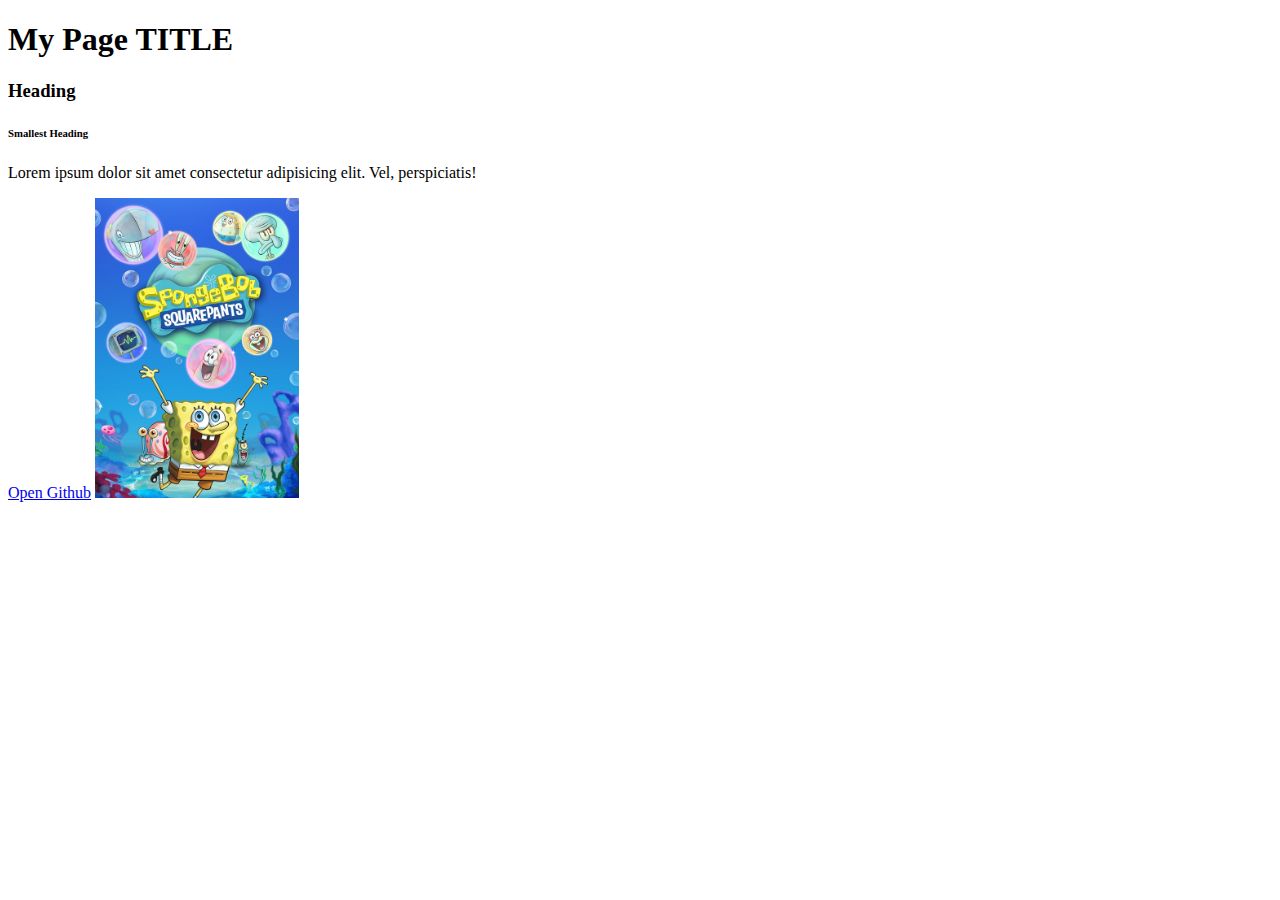
<file: index.html>
<!DOCTYPE html>
<html lang="en">
<head>
    <meta charset="UTF-8">
    <meta name="viewport" content="width= device-width, initial-scale=1.0">
    <title>Document</title>
</head>
<body>
    <h1>My Page TITLE</h1>
    <h3>Heading</h3>
    <h6>Smallest Heading</h6>

    <p>Lorem ipsum dolor sit amet consectetur adipisicing elit. Vel, perspiciatis!</p>

    <a href="https://www.google.com/" target="_blank" >Open Github</a>

    <img src="my image2.jpg" height="300" alt="">

    <video src=""></video>

    


    

    </body>
</html>
</file>
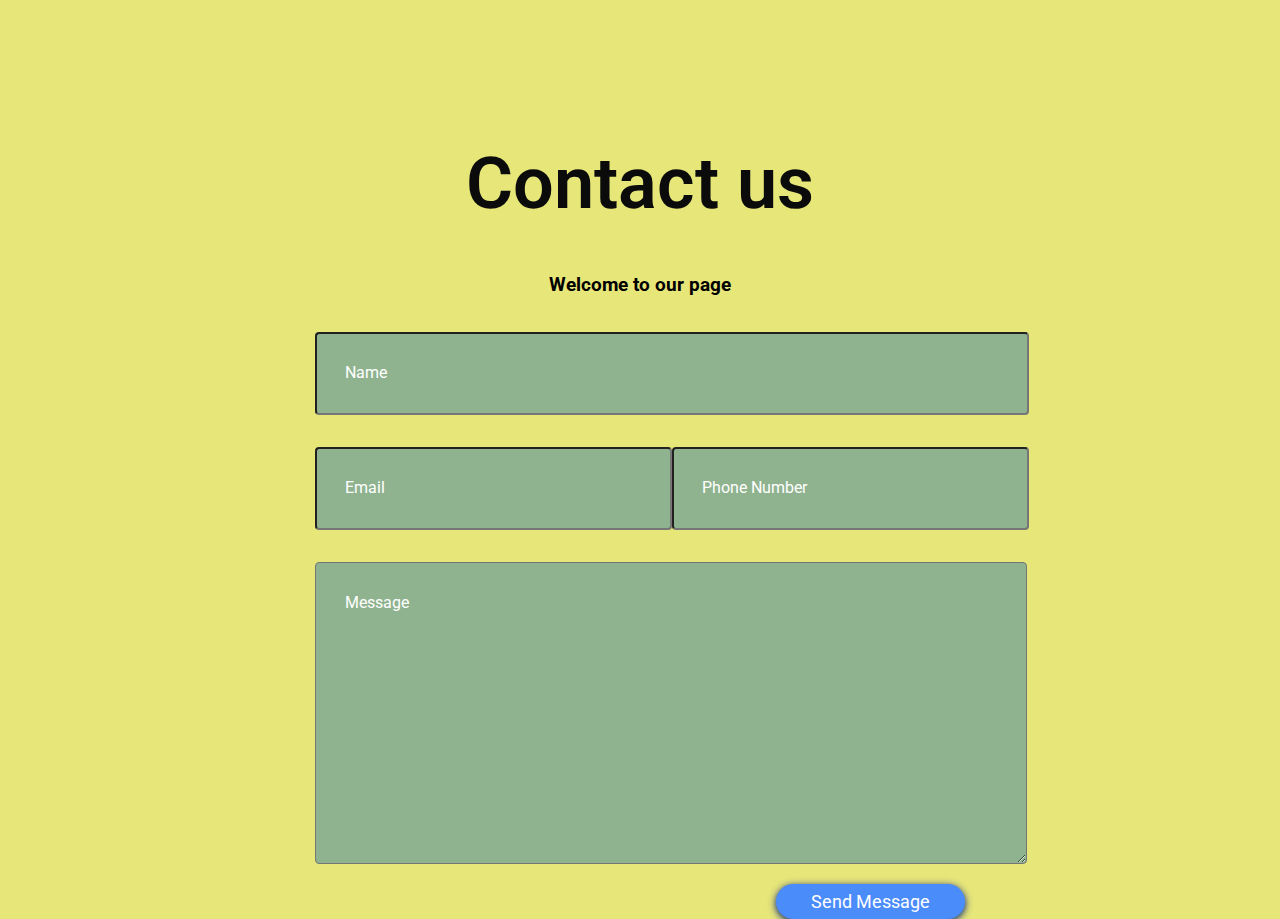
<file: assignment1.html>
<!DOCTYPE html>
<html lang="en">
<head>
    <meta charset="UTF-8">
    <meta name="viewport" content="width=device-width, initial-scale=1.0">
    <title>Document</title>
<link href="https://fonts.googleapis.com/css?family=Roboto:100,100italic,300,300italic,regular,italic,500,500italic,700,700italic,900,900italic" rel="stylesheet" />
    <style>
        *{
            font-family: Roboto;
        }
        body {
    background-color: #e7e779;
    padding-top: 85px;
}

h1 {
    font-weight: 600;
    font-size: 72px;
    color: rgb(11, 11, 11);
    text-align: center;
}

h4 {
    font-weight: 400;
    font-size: 20px;
    color: #5d5858;
    line-height: 1.5;
}


input:focus ~ label, textarea:focus ~ label, input:valid ~ label, textarea:valid ~ label {
    font-size: 0.75em;
    color: rgb(250, 214, 220);
    top: -5px;
    -webkit-transition: all 0.225s ease;
    transition: all 0.225s ease;
}

.styled-input {
    float: left;
    width: 293px;
    margin: 1rem 0;
    position: relative;
    border-radius: 4px;
}

@media only screen and (max-width: 768px){
    .styled-input {
        width:100%;
    }
}

.styled-input label {
    color: white;
    padding: 1.3rem 30px 1rem 30px;
    position: absolute;
    top: 10px;
    left: 0;
    -webkit-transition: all 0.25s ease;
    transition: all 0.25s ease;
    pointer-events: none;
}

.styled-input.wide { 
    width: 650px;
    max-width: 100%;
}

input,
textarea {
    padding: 30px;
    border: 10;
    width: 100%;
    font-size: 1rem;
    background-color: rgb(143, 179, 143);
    color: rgb(21, 19, 20);
    border-radius: 4px;
}

textarea:focus ~ span {
    width: 100%;
    -webkit-transition: all 0.075s ease;
    transition: all 0.075s ease;
}

textarea {
    width: 100%;
    min-height: 15em;
}

.input-container {
    width: 650px;
    max-width: 100%;
    margin: 20px auto 25px auto;
}

.submit-btn {
    float: right;
    padding: 7px 35px;
    border-radius: 60px;
    display: inline-block;
    background-color: #4b8cfb;
    color: white;
    font-size: 18px;
    cursor: pointer;
    box-shadow: 0 2px 5px 0 rgb(65, 93, 114),
              0 2px 10px 0 rgb(95, 95, 136);
    -webkit-transition: all 300ms ease;
    transition: all 300ms ease;
}

.submit-btn:hover {
    transform: translateY(1px);
    box-shadow: 0 1px 1px 0 gray,
              0 1px 1px 0 darkgray;
}

@media (max-width: 768px) {
    .submit-btn {
        width:100%;
        float: none;
        text-align:center;
    }
}


    </style>
</head>
<body>


    <div class="container">
        <div class="row">
                <h1>Contact us</h1>
        </div>
        <div class="row">
                <h3 style="text-align:center">Welcome to our page</h3>
        </div>
        <div class="row input-container">
                <div class="col-xs-12">
                    <div class="styled-input wide">
                        <input type="text" required />
                        <label>Name</label> 
                    </div>
                </div>
                <div class="col-md-6 col-sm-12">
                    <div class="styled-input">
                        <input type="text" required />
                        <label>Email</label> 
                    </div>
                </div>
                <div class="col-md-6 col-sm-12">
                    <div class="styled-input" style="float:right;">
                        <input type="text" required />
                        <label>Phone Number</label> 
                    </div>
                </div>
                <div class="col-xs-12">
                    <div class="styled-input wide">
                        <textarea required></textarea>
                        <label>Message</label>
                    </div>
                </div>
                <div class="col-xs-12">
                    <div class="btn-lrg submit-btn">Send Message</div>
                </div>
        </div>
    </div>
    
    
</body>
</html>
</file>
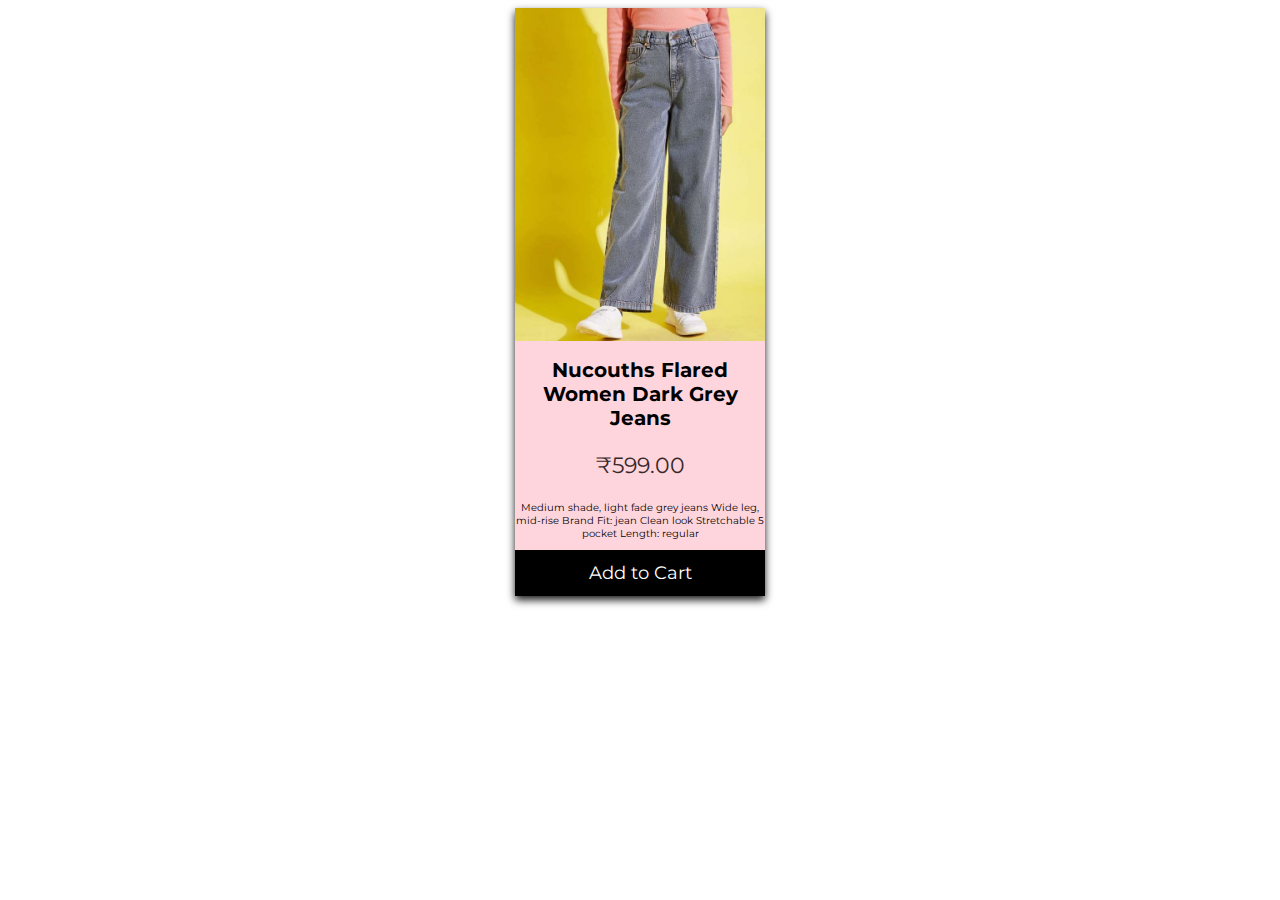
<file: assignment2.html>
<!DOCTYPE html>
<html lang="en">
<head>
    <meta charset="UTF-8">
    <meta name="viewport" content="width=device-width, initial-scale=1.0">
    <title>Document</title>

    <link href="https://fonts.googleapis.com/css?family=Montserrat:100,200,300,regular,500,600,700,800,900,100italic,200italic,300italic,italic,500italic,600italic,700italic,800italic,900italic" rel="stylesheet" />

  <style>
*{
    font-family: Montserrat;
}
   .card {
  box-shadow: 0 4px 8px 0 rgba(0, 0, 0, 0.899);
  background-color: rgb(254, 213, 220);
  /* background-image: url("https://encrypted-tbn0.gstatic.com/images?q=tbn:ANd9GcSj7cvP43WGZlAlq-ek0rxPMLwvFehKDMDcPQ&s"); */
  max-width: 250px;
  margin: auto;
  font-size: 10px;
  text-align: center;
}
.price {
  color: rgb(56, 40, 40);
  font-size: 22px;
}

.card button {
  border: none;
  outline: 0;
  padding: 12px;
  color: white;
  background-color: #000;
  text-align: center;
  cursor: pointer;
  width: 100%;
  font-size: 18px;
}

.card button:hover {
  opacity: 0.7;
}
    </style>
</head>
<body>

    <div class="card">
        <img src="jeans.jpg" alt="Denim Jeans" style="width:100%">
        <h1>Nucouths Flared Women Dark Grey Jeans</h1>
        <p class="price">₹599.00</p>
        <p>Medium shade, light fade grey jeans Wide leg, mid-rise Brand Fit: jean Clean look Stretchable 5 pocket Length: regular</p>
       
        <p><button>Add to Cart</button></p>
      </div>
    
</body>
</html>
</file>
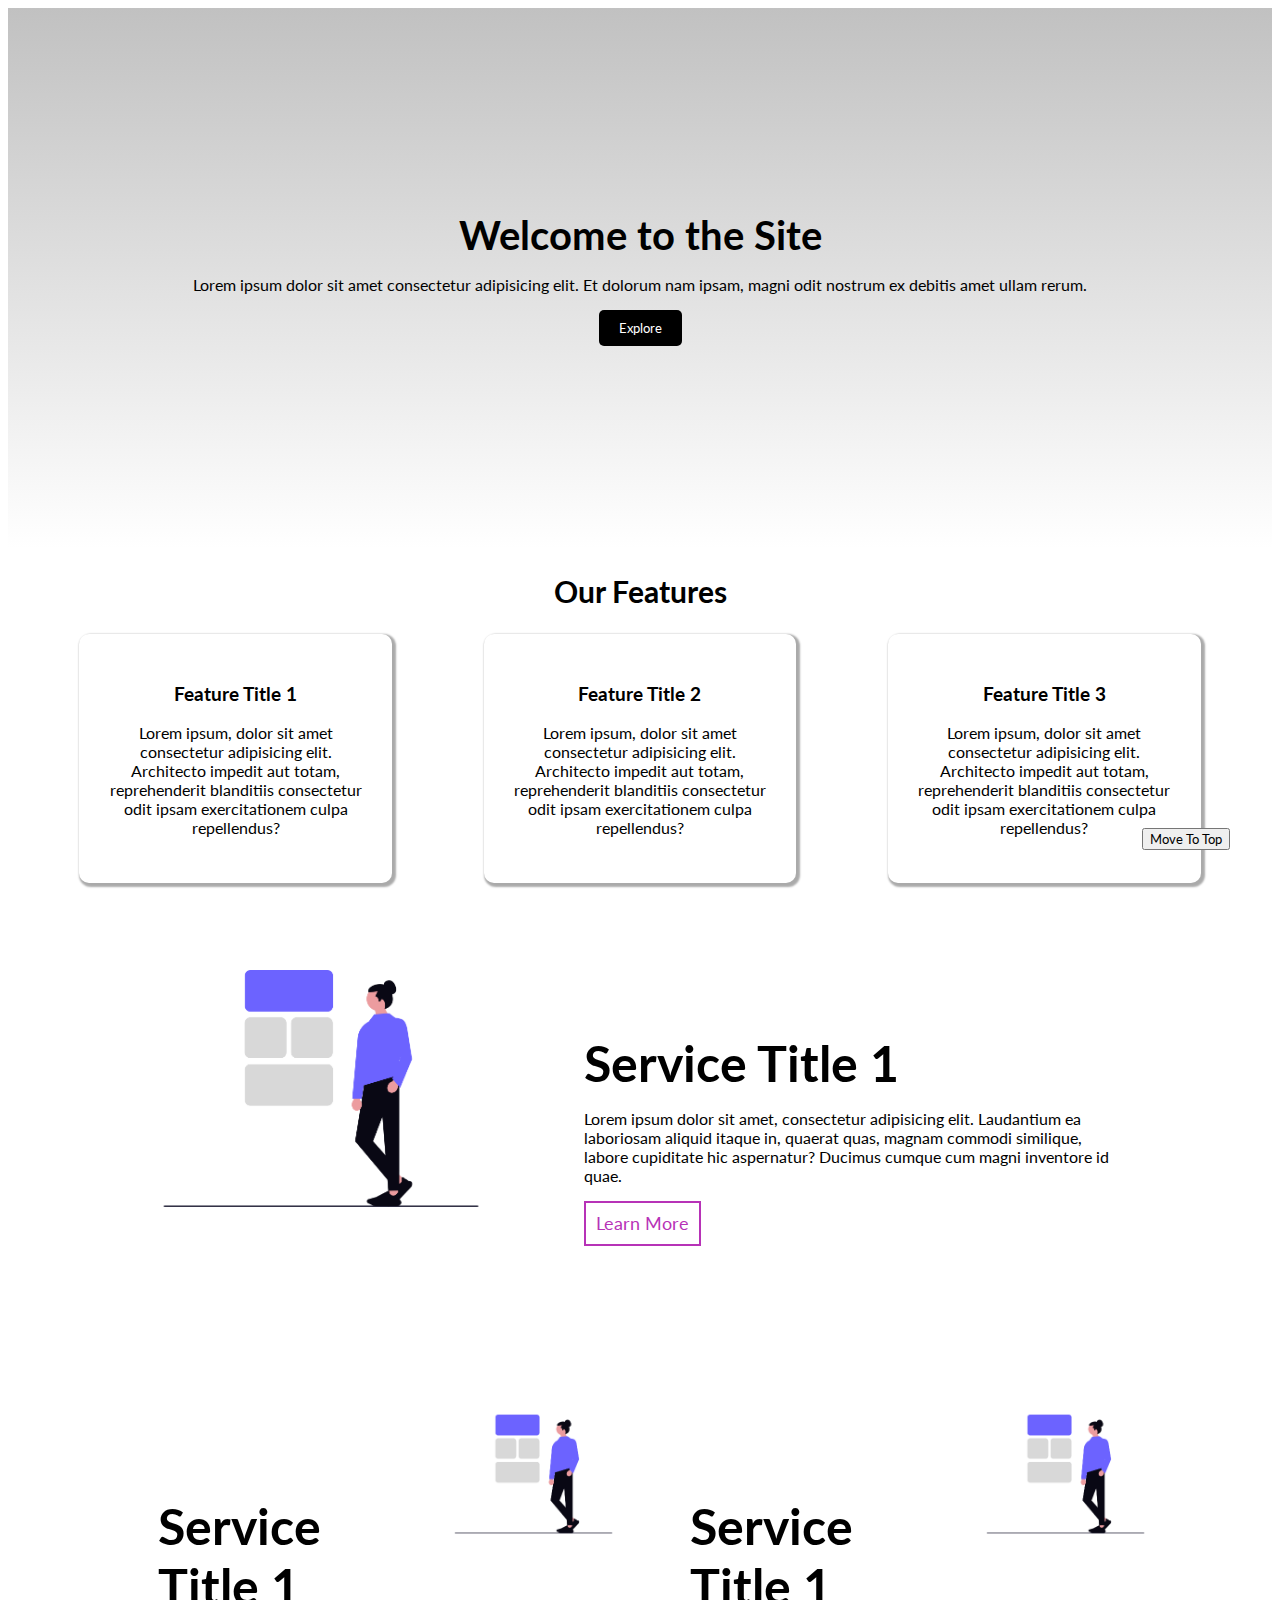
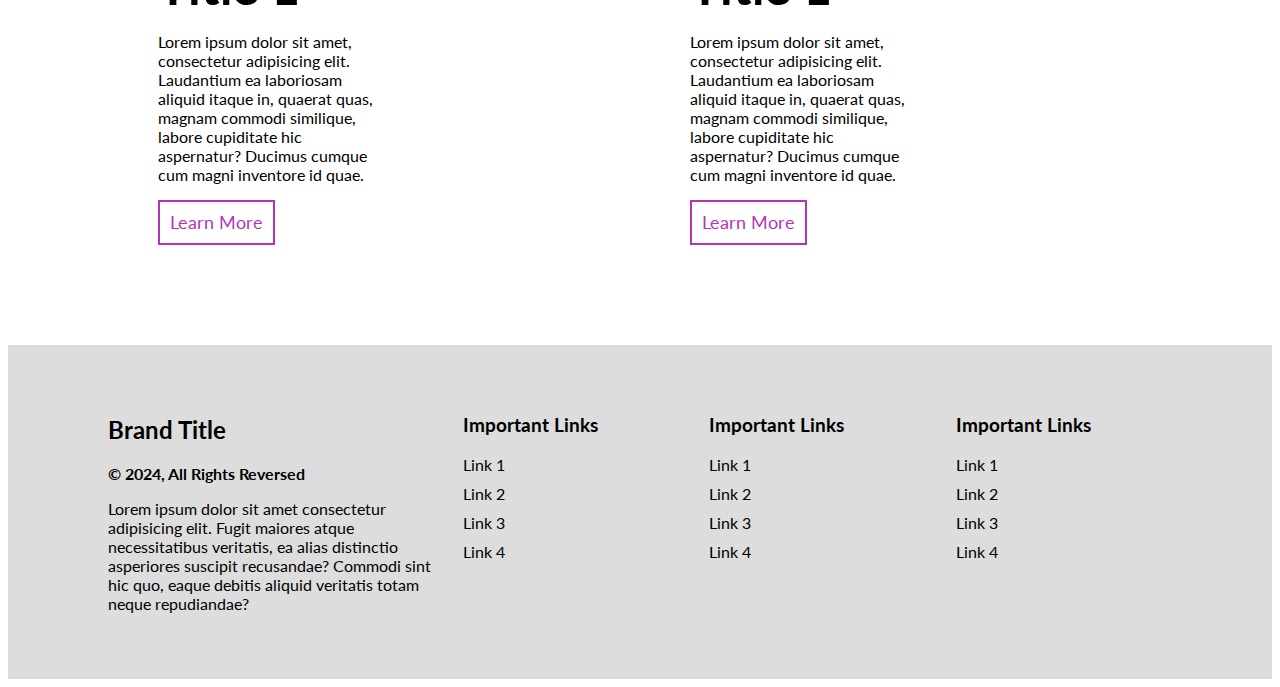
<file: landingpage.html>
<!DOCTYPE html>
<html lang="en">

<head>
    <meta charset="UTF-8">
    <meta name="viewport" content="width=device-width, initial-scale=1.0">
    <title>Landing page</title>

    <link
        href="https://fonts.googleapis.com/css?family=Lato:100,100italic,300,300italic,regular,italic,700,700italic,900,900italic"
        rel="stylesheet" />


    <style>
        * {
            font-family: Lato;
        }

        .hero-section {
            height: 60vh;


            display: flex;
            flex-direction: column;
            justify-content: center;
            align-items: center;
            gap: 0;

            padding: 0 50px;
            background-image: linear-gradient(0deg, #ffffff73, #0000003e), url('https://wallpapers.com/images/high/plants-background-dan73m6kcct3dhkn.webp')
        }

        .hero-title {
            font-size: 40px;
            font-weight: bold;
            margin: 0;
            color: black;
        }

        .hero-btn {
            background-color: black;
            color: white;
            padding: 10px 20px;
            border-radius: 5px;
            border: none;
        }

        .feature-section {
            padding: 50 100px;
        }

        .card {
            /* border: 2px solid red; */
            border-radius: 10px;
            box-shadow: 2px 2px 2px 2px #00000055;
            padding: 30px;
            text-align: center;
            width: 20%;
        }

        .card-container {
            display: flex;
            flex-direction: row;
            justify-content: space-evenly;
            align-items: center;
            gap: 20px;
        }

        .section-title {
            text-align: center;
            font-size: 30px;
        }

        .service-image {
            /* border: 2px solid red; */
        }

        .service-info {
            /* border: 2px solid green; */
            padding: 50px;
        }

        .service-info h3 {
            font-size: 50px;
            margin-bottom: 10px;
            font-weight: bold;
        }

        .service-section {
            display: grid;
            padding: 50px 100px;
        }

        .service1 {
            grid-template-columns: 2fr 3fr;
        }

        .service2 {
            grid-template-columns: 3fr 2fr 3fr 2fr;
        }

        .service-image img {
            width: 100%;
        }

        .section-btn {
            color: #b732b7;
            background-color: white;
            padding: 10px;
            border: 2px solid #b732b7;
            font-size: 1.1em;

        }
        footer{
            padding: 50px 100px;
            background-color: #ddd;
            display: grid;
            grid-template-columns: 3fr 2fr 2fr 2fr;
            gap: 30px;
        }

        .copy-info{
            font-weight: bold;
        }

        .footer-links a{
            color: black;
            text-decoration: none;
            display: block;
            margin-bottom: 10px;
        }

        .top-btn{
            position: fixed;
            z-index: 2;
            right: 50px;
            bottom: 50px;
        }

    </style>


</head>

<body>

    <button class="top-btn">Move To Top</button>

   <main>

        <article>

            <section class="hero-section">
                <h1 class="hero-title">Welcome to the Site</h1>
                <p class="hero-subtitle">Lorem ipsum dolor sit amet consectetur adipisicing elit.
                    Et dolorum nam ipsam, magni odit nostrum ex debitis amet ullam rerum.</p>

                <button class="hero-btn">Explore</button>

            </section>

            <section class="feature section">
                <h2 class="section-title">Our Features</h2>
                <div class="card-container">
                    <div class="card">
                        <h3>Feature Title 1</h3>
                        <p>Lorem ipsum, dolor sit amet consectetur adipisicing elit. Architecto impedit aut totam,
                            reprehenderit blanditiis consectetur odit ipsam exercitationem culpa repellendus?</p>
                    </div>

                    <div class="card">
                        <h3>Feature Title 2</h3>
                        <p>Lorem ipsum, dolor sit amet consectetur adipisicing elit. Architecto impedit aut totam,
                            reprehenderit blanditiis consectetur odit ipsam exercitationem culpa repellendus?</p>
                    </div>

                    <div class="card">
                        <h3>Feature Title 3</h3>
                        <p>Lorem ipsum, dolor sit amet consectetur adipisicing elit. Architecto impedit aut totam,
                            reprehenderit blanditiis consectetur odit ipsam exercitationem culpa repellendus?</p>
                    </div>

                </div>

            </section>

            <section class="service-section service1">

                <div class="service-image">
                    <img src="service img1.png" alt="">

                </div>

                <div class="service-info">
                    <h3>Service Title 1</h3>
                    <p>Lorem ipsum dolor sit amet, consectetur adipisicing elit. Laudantium ea laboriosam aliquid itaque
                        in, quaerat quas,
                        magnam commodi similique, labore cupiditate hic aspernatur? Ducimus cumque cum magni inventore
                        id quae.</p>

                    <button class="section-btn">Learn More</button>
                </div>


            </section>
            <section class="service-section service2">

                <div class="service-info">
                    <h3>Service Title 1</h3>
                    <p>Lorem ipsum dolor sit amet, consectetur adipisicing elit. Laudantium ea laboriosam aliquid itaque
                        in, quaerat quas,
                        magnam commodi similique, labore cupiditate hic aspernatur? Ducimus cumque cum magni inventore
                        id quae.</p>


                    <button class="section-btn">Learn More</button>
                </div>

                <div class="service-image">
                    <img src="service img1.png" alt="">

                </div>

                <div class="service-info">
                    <h3>Service Title 1</h3>
                    <p>Lorem ipsum dolor sit amet, consectetur adipisicing elit. Laudantium ea laboriosam aliquid itaque
                        in, quaerat quas,
                        magnam commodi similique, labore cupiditate hic aspernatur? Ducimus cumque cum magni inventore
                        id quae.</p>


                    <button class="section-btn">Learn More</button>
                </div>

                <div class="service-image">
                    <img src="service img1.png" alt="">

                </div>

            </section>




        </article>
    </main>

    <footer>

        <div>
            <h2 class="footer-title">Brand Title</h2>

            <p class="copy-info">&copy; 2024, All Rights Reversed</p>
            <p class="footer-content">Lorem ipsum dolor sit amet consectetur adipisicing elit. Fugit maiores atque
                necessitatibus veritatis, ea
                alias distinctio asperiores suscipit recusandae? Commodi sint hic quo, eaque debitis aliquid veritatis
                totam neque repudiandae?</p>
        </div>

        <div>
            <h3>Important Links</h3>
            <div class="footer-links">
                <a href="">Link 1</a>
                <a href="">Link 2</a>
                <a href="">Link 3</a>
                <a href="">Link 4</a>
            </div>
        </div>
        <div>
            <h3>Important Links</h3>
            <div class="footer-links">
                <a href="">Link 1</a>
                <a href="">Link 2</a>
                <a href="">Link 3</a>
                <a href="">Link 4</a>
            </div>
        </div>
        <div>
            <h3>Important Links</h3>
            <div class="footer-links">
                <a href="">Link 1</a>
                <a href="">Link 2</a>
                <a href="">Link 3</a>
                <a href="">Link 4</a>
            </div>
        </div>

    </footer>

    <script>
        document.querySelector('.top-btn')
        .addEventListener('click', () => {
            window.scrollTo({
                top: 0,
                behavior: 'smooth'
            })
        })
    </script>


</body>

</html>
</file>
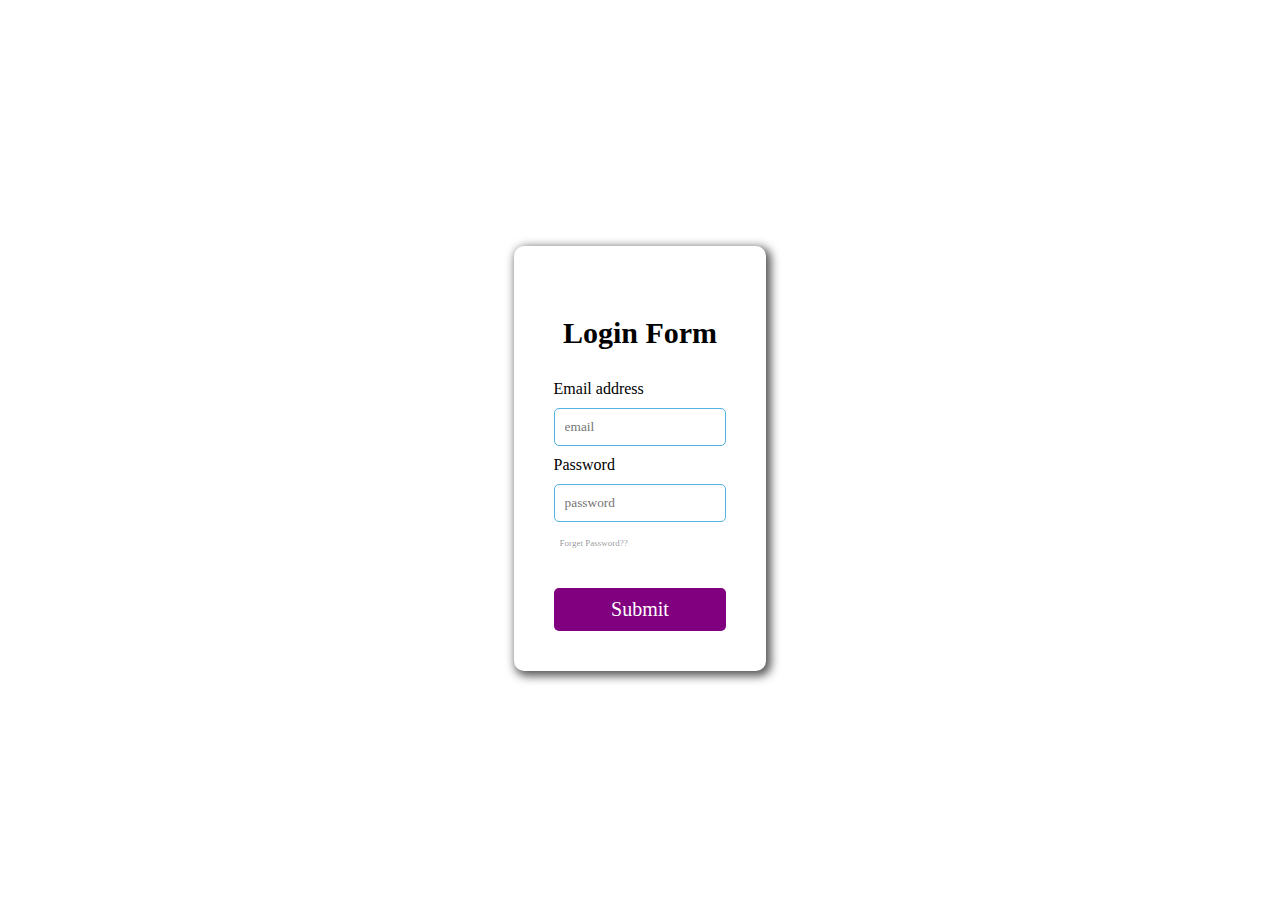
<file: login.html>
<!DOCTYPE html>
<html lang="en">
<head>
    <meta charset="UTF-8">
    <meta name="viewport" content="width=device-width, initial-scale=1.0">
    <title>Document</title>

    <link href="https://fonts.googleapis.com/css?family=Roboto:100,100italic,300,300italic,regular,italic,500,500italic,700,700italic,900,900italic" rel="stylesheet" />

    <style>

        *{
            font-family: Poppins;
        }

  .card{
         /* border: 2px solid rgb(187, 59, 80); */
         width: 20%;
         padding: 40px;
         border-radius: 10px;
         box-shadow: 3px 3px 10px 2px rgba(0, 0, 0, 0.671);
         box-sizing: border-box;
         background-color: white;
  }

   body{
         display: flex;
         justify-content: center;
         align-items: center;

         height: 100vh;

         /* background-color: burlywood; */
         background-image: url("https://wallpapers.com/images/hd/plants-background-dan73m6kcct3dhkn.jpg");
         background-size: cover;
         background-position: center;
  }
 
     .form-title{
           text-align: center;
           font-size: 30px;
           font-family: Poppins;

     }
      .text-input{
        width: 100%;
        padding: 10px;
        margin: 10px 0;
        border-radius: 5px;
        border: 1px solid rgb(84, 179, 227);
        box-sizing: border-box;
     }
       .btn{
          margin: auto;
          margin-top: 20px;
          color: white;
          background-color: purple;
          border-radius: 5px;
          padding: 10px 20px;
          font-size: 20px;
          display: block;
          width: 100%;
          border: none;

       }
       .pwd{
          margin-top: 5px;
          color: rgba(0, 0, 0, 0.448);
          background-color: rgba(236, 183, 103, 0);
          font-size: 9px;
          border: none;
       }
       
        
       
    </style>
</head>
<body>
     <div class="card">
        <h3 class="form-title">Login Form</h3>

        <form>
           
             <label for="">Email address</label>
             <input class="text-input" placeholder="email" type="email">

             <label for="">Password</label>
             <input class="text-input" placeholder="password" type="password">

             
            <button class="pwd">Forget Password??</button>

            <br>
            <br>

             <button class="btn">Submit</button>
             
             
        </form>
     </div>
</body>
</html>
</file>
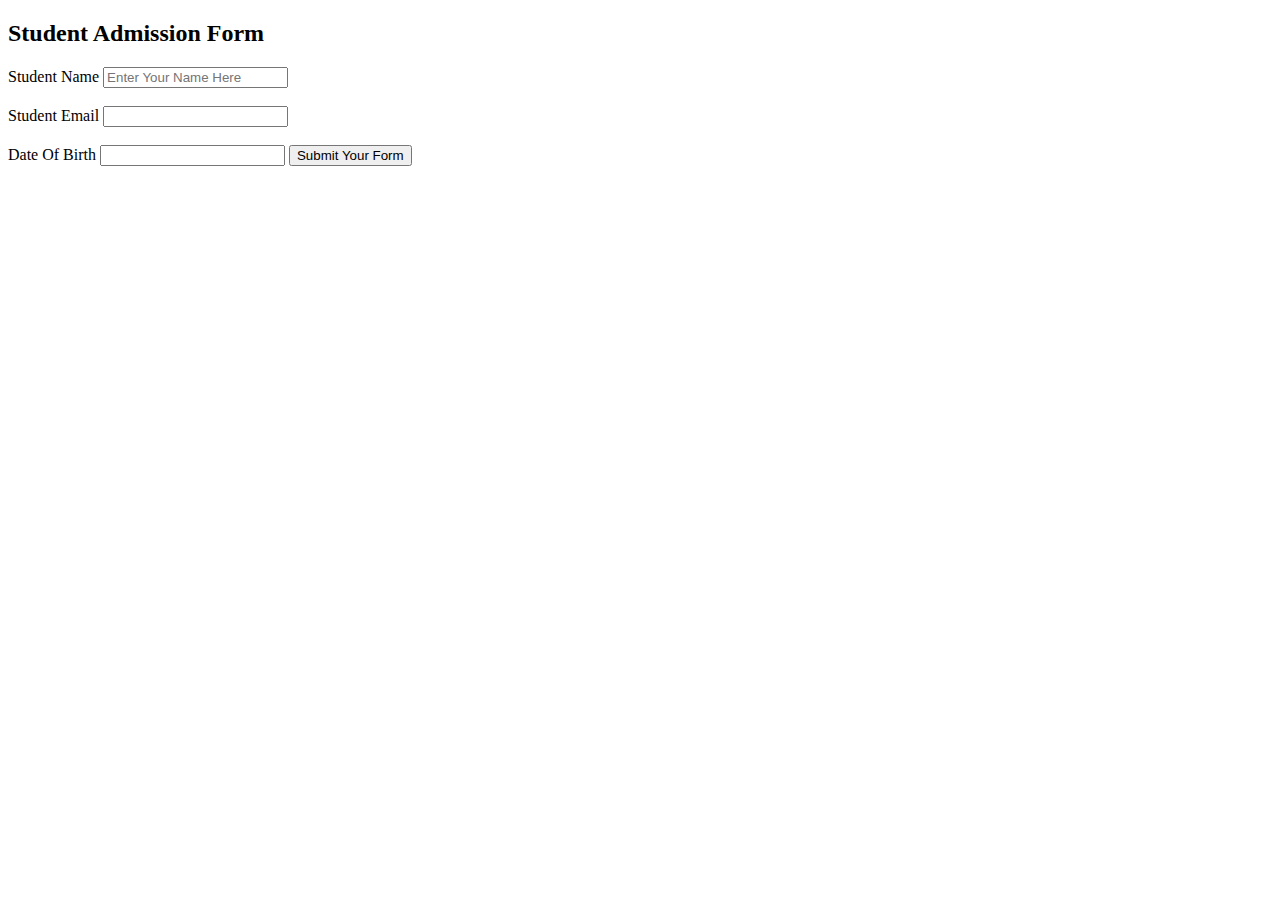
<file: studentadmission.html>
<!DOCTYPE html>
<html lang="en">
<head>
    <meta charset="UTF-8">
    <meta name="viewport" content="width=, initial-scale=1.0">
    <title>Document</title>
</head>
<body>
    

    <h2>Student Admission Form</h2>

    <form>
          
        <label for="name">Student Name</label>
        <input id="name" type="text" placeholder="Enter Your Name Here" required minlingth="3">

        <br>
        <br>

        <label for="email">Student Email</label>
        <input id="email" type="email" required>

        <br>
        <br>

          <label for="dob">Date Of Birth</label>
          <input type="date
          ">

         <button>Submit Your Form</button>

    
  
        </form>
    
</body>
</html>
</file>
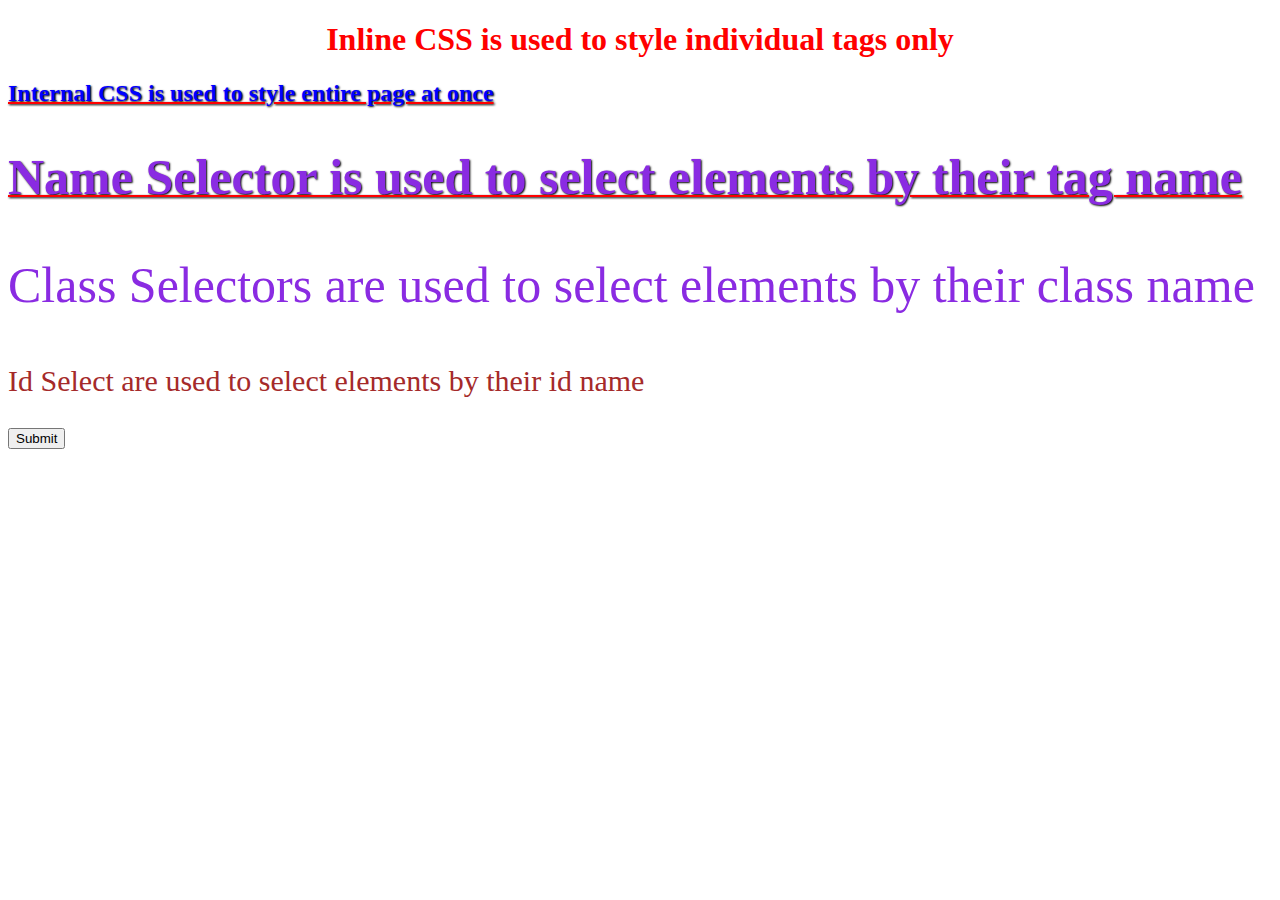
<file: using css.html>
<!DOCTYPE html>
<html lang="en">

<head>
    <meta charset="UTF-8">
    <meta name="viewport" content="width=device-width, initial-scale=1.0">
    <title>Using CSS</title>

    <style>
        
        h2 {
            color: blue;
            text-decoration: 2px underline red;
            text-shadow: 1px 1px 2px black;
        }

        .myclass{
            color: blueviolet;
            font-size: 50px;
        }

        #myid{
            color: green;
            font-size: 30px;
        }

        .myclass2{
            color: brown !important;
        }

    </style>

</head>

<body>

    <h1 style="color: red; text-align: center;">Inline CSS is used to style individual tags only</h1>

    <h2>Internal CSS is used to style entire page at once</h2>
    <h2 class="myclass">Name Selector is used to select elements by their tag name</h2>

    <p class="myclass">Class Selectors are used to select elements by their class name</p>

    <p id="myid" class="myclass2" style="color: crimson;">Id Select are used to select elements by their id name</p>
    <button class="btn">Submit</button>

</body>

</html>
</file>
